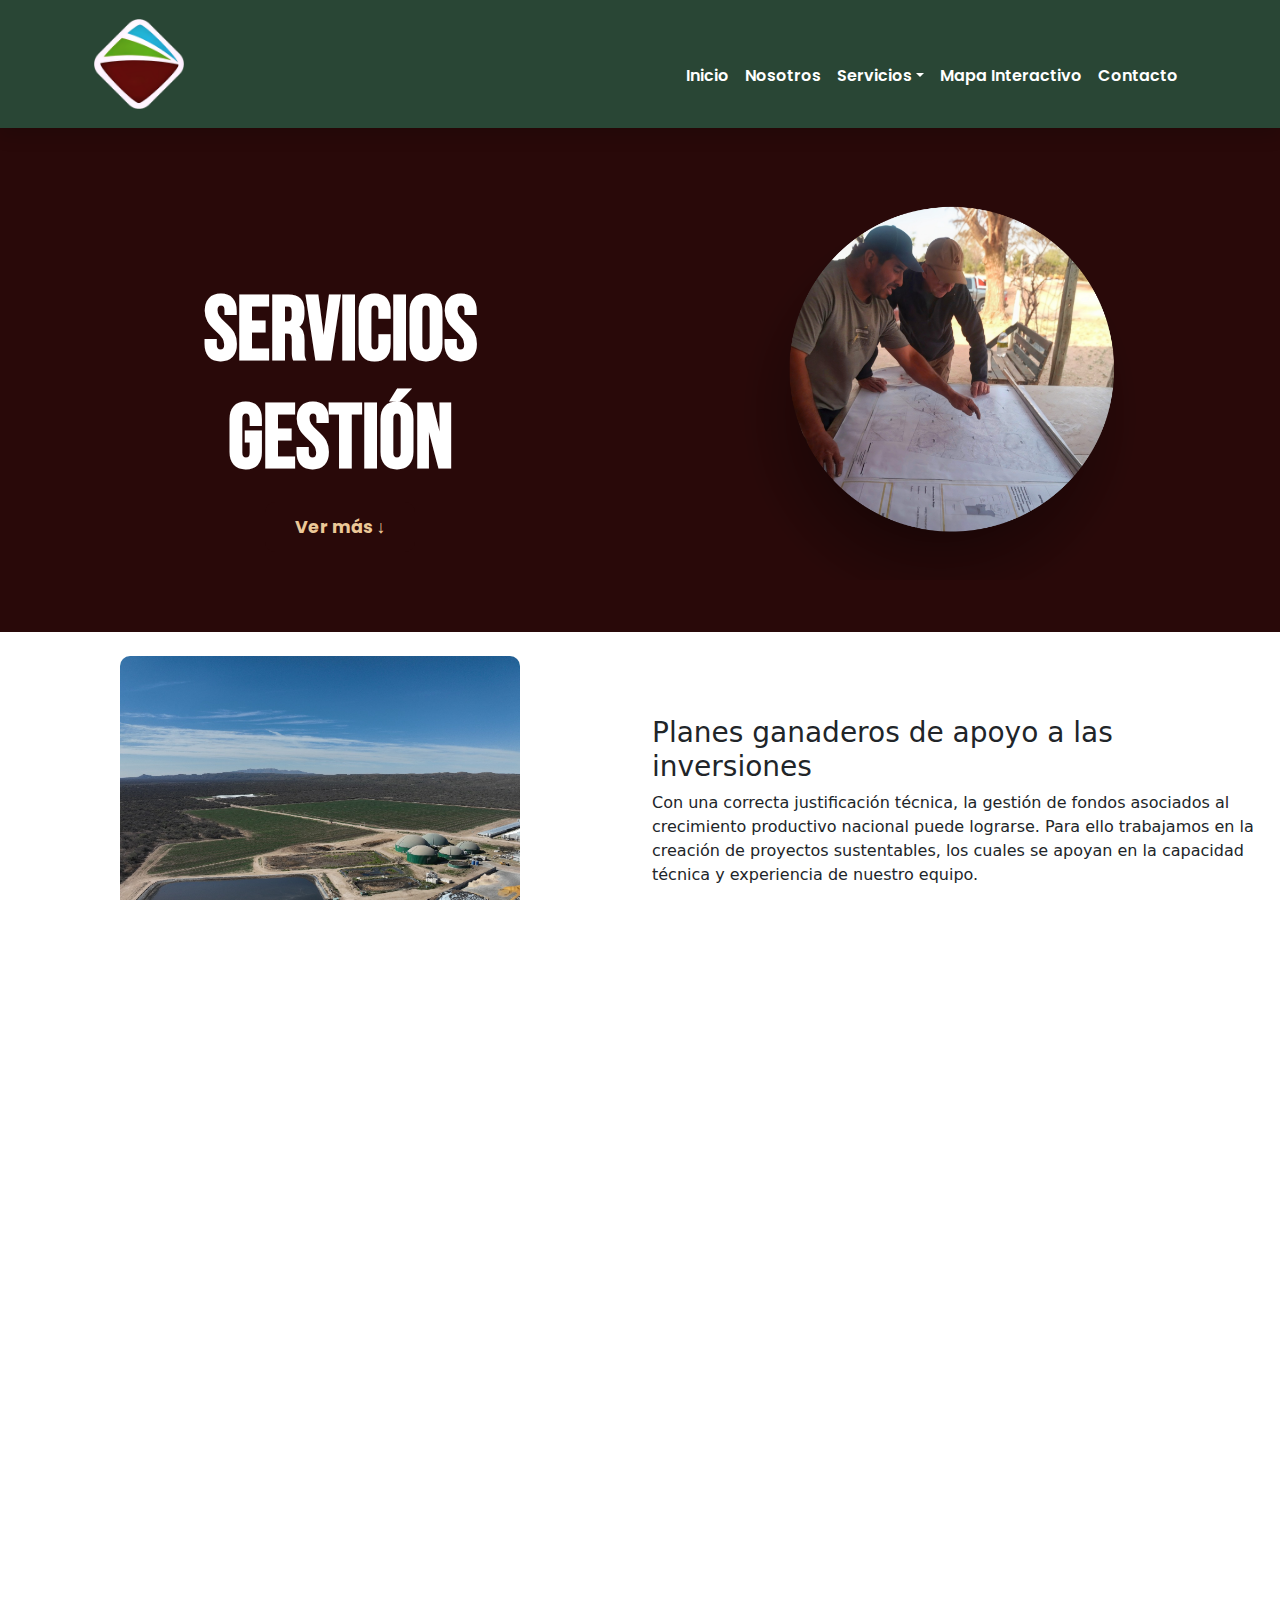
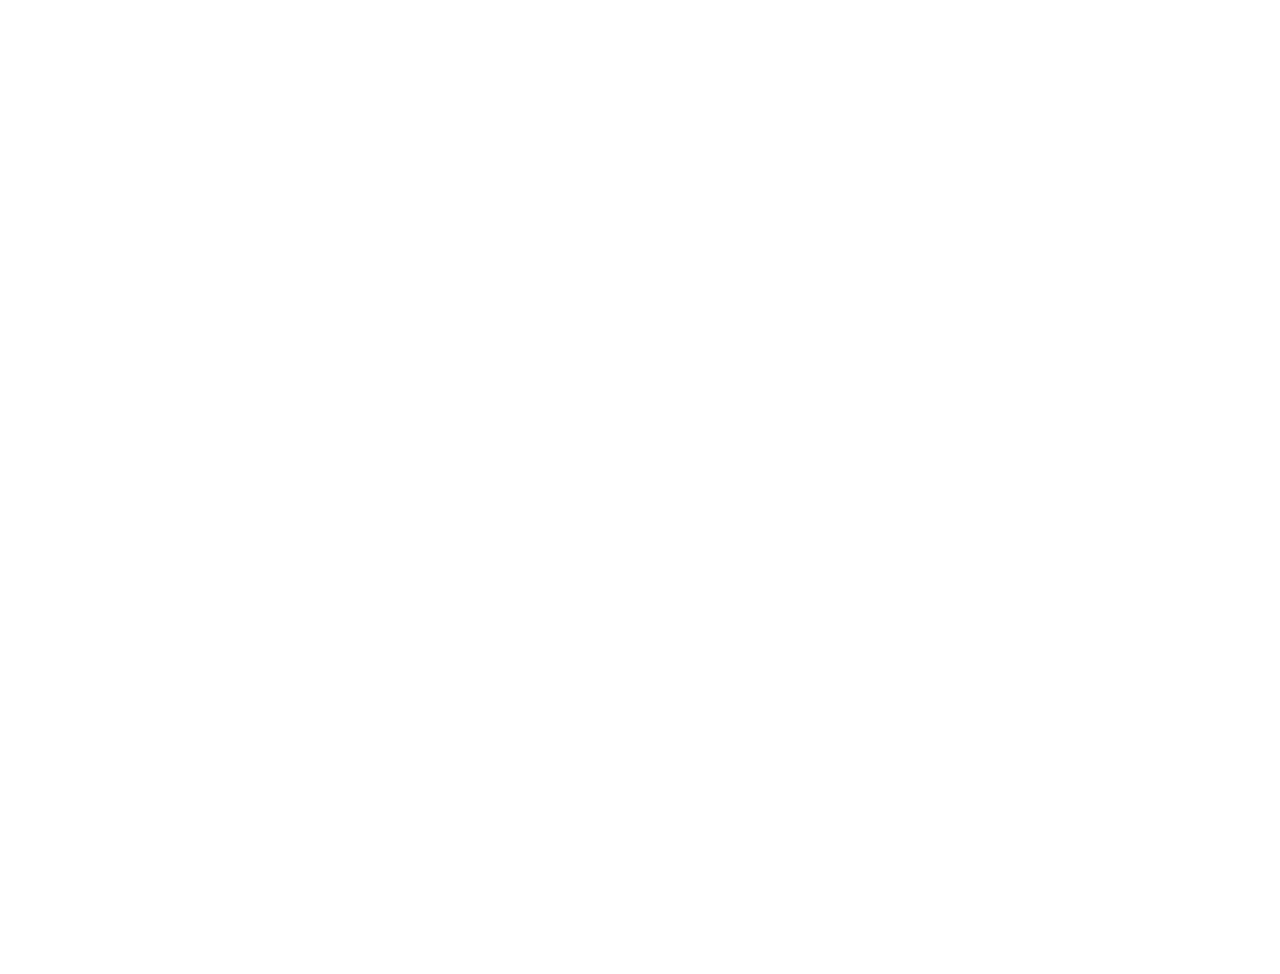
<file: gestion.html>
<!DOCTYPE html>
<html lang="en">
<head>
    <meta charset="UTF-8">
    <meta name="viewport" content="width=device-width, initial-scale=1.0">
    <title>Consultoría Agronómica - Bosque Nativo</title>
    <link rel="icon" href="/images/logo1.png">
    <link rel="stylesheet" href="services.css">
    <link href="https://cdnjs.cloudflare.com/ajax/libs/font-awesome/5.15.4/css/all.min.css" rel="stylesheet"/>
    <link rel="stylesheet" href="https://cdnjs.cloudflare.com/ajax/libs/font-awesome/6.5.1/css/all.min.css">
    <link href="https://cdn.lineicons.com/4.0/lineicons.css" rel="stylesheet" />
    <link href="https://cdn.jsdelivr.net/npm/bootstrap@5.3.3/dist/css/bootstrap.min.css" rel="stylesheet" integrity="sha384-QWTKZyjpPEjISv5WaRU9OFeRpok6YctnYmDr5pNlyT2bRjXh0JMhjY6hW+ALEwIH" crossorigin="anonymous">
    <link href="https://unpkg.com/aos@2.3.1/dist/aos.css" rel="stylesheet">
    <!-- CSS de Swiper -->
    <link rel="stylesheet" href="https://cdn.jsdelivr.net/npm/swiper/swiper-bundle.min.css">
    <!-- JS de Swiper -->
    <script src="https://cdn.jsdelivr.net/npm/swiper/swiper-bundle.min.js"></script>
    
    <style type="text/css" media="all">
      

/* Banner */
.banner-greendrone {
    background-color: #290909;
    padding: 50px 20px;
}

.text-container h1 {
    font-family: 'Bebas Neue', sans-serif;
    font-weight: bold;
    color: #ffffff;
    font-size: 90px;
    line-height: 1.2;
}


/* Botón con animación */
.hover-outline-btn {
    position: relative;
    padding: 12px 30px;
    border: none;
    outline: none;
    background: #290909;
    color: #ebc898 !important;
    font-family: 'Poppins', sans-serif;
    font-weight: bold;
    font-size: 1.1rem;
    cursor: pointer;
    transition: color 0.4s ease;
    overflow: hidden;
    border-radius: 10px;
}

.hover-outline-btn span {
    position: absolute;
    background: #f48d8d; /* Contorno animado */
    transition: 0.6s ease;
}
/* Bordes animados */
.image-wrapper .border {
position: absolute;
background: #5f1a1a; /* azul oscuro */
transition: transform 0.4s ease;
z-index: 1;
}
.more-info-btn {
position: absolute;
bottom: 15px;
left: 50%;
transform: translateX(-50%) translateY(20px);
opacity: 0;
background-color: #491111; /* azul claro oscuro */
color: white;
padding: 8px 20px;
border-radius: 5px;
text-decoration: none;
font-weight: 600;
transition: opacity 0.5s ease, transform 0.5s ease;
z-index: 2;
}

 .dropdown-btn{
    background-color: #290909;
 }
    
 .dropdown-btn:hover{
   background-color: #5f1818;
}
.dropdown-content{
    background-color: #f38d8d;
}

    </style>
    
</head>
<body>
    <nav class="navbar navbar-expand-lg py-4 py-lg-0 shadow" id="navbar"> 
        <div class="container px-4"> 
            <!-- Contenedor de logos -->
            <div class="logo-container">
                <img src="images/logo1.png" class="logo logo-primary" alt="Logo principal">
                <img src="images/logo2.png" class="logo logo-secondary" alt="Logo alternativo">
            </div>
    
            <button class="navbar-toggler border-0" type="button" data-bs-toggle="offcanvas" data-bs-target="#top-navbar" aria-controls="top-navbar"> 
                <i class="lni lni-grid-alt"></i> 
            </button> 
    
            <div class="offcanvas offcanvas-top h-100" tabindex="-1" id="top-navbar" aria-labelledby="top-navbarLabel" style="background-color: #d5faff;">
                <div class="d-flex justify-content-between p-3">
                    <button class="navbar-toggler border-0" type="button" data-bs-dismiss="offcanvas" aria-label="Close">
                        <i class="lni lni-cross-circle"></i>
                    </button>
                </div>
                <ul class="navbar-nav mb-2 ms-lg-auto p-4 p-lg-0">
                    <li class="nav-item px-3 px-lg-0 py-1 py-lg-4"><a class="nav-link" href="index.html#navbar">Inicio</a></li>
                    <li class="nav-item px-3 px-lg-0 py-1 py-lg-4"><a class="nav-link" href="index.html#about-us">Nosotros</a></li>
                    <li class="nav-item px-3 px-lg-0 py-1 py-lg-4 dropdown">
                        <a class="nav-link dropdown-toggle" href="#services" role="button" data-bs-toggle="dropdown" aria-expanded="false">Servicios</a>
                        <ul class="dropdown-menu">
                            <li><a class="dropdown-item" href="ganaderia.html">Ganadería</a></li>
                            <li><a class="dropdown-item" href="agricultura.html">Agricultura</a></li>
                            <li><a class="dropdown-item" href="greendrone.html">Green Drone</a></li>
                            <li><a class="dropdown-item" href="gestion.html">Gestión</a></li>
                            <li><a class="dropdown-item" href="bosquenat.html">Bosque Nativo</a></li>
                            <li><a class="dropdown-item" href="gestionambiental.html">Gestión ambiental</a></li>
                        </ul>
                    </li>
                    <li class="nav-item px-3 px-lg-0 py-1 py-lg-4"><a class="nav-link" href="index.html#map-interactive">Mapa Interactivo</a></li>
                    <li class="nav-item px-3 px-lg-0 py-1 py-lg-4"><a class="nav-link" href="index.html#contacto">Contacto</a></li>
                </ul>
            </div>
        </div> 
    </nav>


    <main>
        <section class="banner-greendrone mb-4">
            <div class="content-container">
                <!-- Contenedor de texto -->
                <div class="text-container">
                    <h1>SERVICIOS <br> GESTIÓN</h1>
                    <button class="hover-outline-btn" onclick="location.href='#servicio-1'">
                        <span id="barra"></span>
                        <span id="barra"></span>
                        <span id="barra"></span>
                        <span id="barra"></span>
                        Ver más ↓
                    </button>
                </div>

                <!-- Contenedor de imagen -->
                <div class="image-container">
                    <img src="/images/4.png" alt="Bosque">
                </div>
              
            </div>
        </section>

        <section class="servicios">
            <div class="container-fluid">
        
                <!-- Servicio 1 -->
                <div class="row align-items-center servicio-1" id="servicio-1">
                    <div class="col-md-6 text-center d-none d-md-block">
                        <div class="image-wrapper">
                            <span class="border top"></span>
                            <span class="border right"></span>
                            <span class="border bottom"></span>
                            <span class="border left"></span>
                            <img src="/images/PLANES-Ganaderos-apoyo-inversiones.jpg" alt="Imagen descriptiva" class="img-fluid">
                            <a href="index.html#contacto" class="more-info-btn">Más info</a>
                        </div>
                    </div>
                    <div class="col-md-6 d-none d-md-block">
                        <h3>Planes ganaderos de apoyo a las inversiones</h3>
                        <p>Con una correcta justificación técnica, la gestión de fondos asociados al crecimiento productivo nacional puede lograrse. Para ello trabajamos en la creación de proyectos sustentables, los cuales se apoyan en la capacidad técnica y experiencia de nuestro equipo.</p>
                    </div>
                </div>
                
                <hr class="divider d-none d-md-block">
                
                <!-- Servicio 2 -->
                <div class="row align-items-center servicio-2">
                    <div class="col-md-6 d-none d-md-block">
                        <h3>Autorización de explotación de agua subterránea y superficial</h3>
                        <p>Para la utilización del recurso hídrico en la provincia de San Luis, es necesario realizar los pedidos correspondientes a través de S.L.A.S.E.  el organismo encargado de la gestión y administración del agua en la provincia. Nuestro equipo se encarga de la gestión integral de autorizaciones de este tipo, trabajando en el seguimiento del trámite hasta obtener la correspondiente resolución.</p>
                    </div>
                    <div class="col-md-6 text-center d-none d-md-block">
                        <div class="image-wrapper">
                            <span class="border top"></span>
                            <span class="border right"></span>
                            <span class="border bottom"></span>
                            <span class="border left"></span>
                            <img src="/images/autorizacion-explotacion-agua-subterranea.jpg" alt="Imagen descriptiva" class="img-fluid">
                            <a href="index.html#contacto" class="more-info-btn">Más info</a>
                        </div>
                    </div>
                </div>
                
                <hr class="divider d-none d-md-block">
                
                <!-- Servicio 3 -->
                <div class="row align-items-center servicio-1">
                    <div class="col-md-6 text-center d-none d-md-block">
                        <div class="image-wrapper">
                            <span class="border top"></span>
                            <span class="border right"></span>
                            <span class="border bottom"></span>
                            <span class="border left"></span>
                            <img src="/images/planes-manejo-cambio-suelo.jpg" alt="Imagen descriptiva" class="img-fluid">
                            <a href="index.html#contacto" class="more-info-btn">Más info</a>
                        </div>
                    </div>
                    <div class="col-md-6 d-none d-md-block">
                        <h3>Planes de manejo y/o cambio de uso de suelo en bosque nativo</h3>
                        <p>El uso sustentable o la transformación de bosques nativos requiere autorización de las áreas de ambiente provinciales, siendo una repartición en la cual estamos registrados como técnicos asesores desde el año 2011. Contamos con más de 80 proyectos autorizados, incluyendo autorizaciones de rolados, desmontes y subsidios para Manejos Sustentables de Bosque Nativo.</p>
                    </div>
                </div>

                <hr class="divider d-none d-md-block">
                
                <!-- Servicio 4 -->
                <div class="row align-items-center servicio-2">
                    <div class="col-md-6 d-none d-md-block">
                        <h3>Asesoraniento para la habilitación de depósitos de productos fitosanitarios según la ley provincial N° IX-0320-2004 (5559)</h3>
                        <p>Según la normativa referente al uso y manejo de agroquímicos de la provincia de San Luis, los depósitos que almacenen cualquier tipo de fitosanitario deben cumplir ciertas normas y deben estar registrados. Para cumplir con esta premisa, nuestro equipo ofrece la dirección técnica acorde a las necesidades de cada caso en particular. </p>
                    </div>
                    <div class="col-md-6 text-center d-none d-md-block">
                        <div class="image-wrapper">
                            <span class="border top"></span>
                            <span class="border right"></span>
                            <span class="border bottom"></span>
                            <span class="border left"></span>
                            <img src="/images/habilitación-depósitos-fitosanitarios.jpg" alt="Imagen descriptiva" class="img-fluid">
                            <a href="index.html#contacto" class="more-info-btn">Más info</a>
                        </div>
                    </div>
                </div>

                <hr class="divider d-none d-md-block">
                
                <!-- Servicio 5 -->
                <div class="row align-items-center servicio-1">
                    <div class="col-md-6 text-center d-none d-md-block">
                        <div class="image-wrapper">
                            <span class="border top"></span>
                            <span class="border right"></span>
                            <span class="border bottom"></span>
                            <span class="border left"></span>
                            <img src="/images/Verificación-técnica-equipos-pulvrizadores.jpg" alt="Imagen descriptiva" class="img-fluid">
                            <a href="index.html#contacto" class="more-info-btn">Más info</a>
                        </div>
                    </div>
                    <div class="col-md-6 d-none d-md-block">
                        <h3>Verificación técnica, inspección y habilitación de equipos pulverizadores</h3>
                        <p>Nuestro equipo cuenta con especialistas en realizar una inspección exhaustiva del equipo pulverizador a fin de garantizar su correcto funcionamiento. Esta verificación se lleva a cabo según la normativa provincial accediendo a la certificación correspondiente para trabajar en el ámbito de la provincia de San Luis. </p>
                    </div>
                </div>
          </div>
       </section>

       <section id="services">
        <div class="container d-block d-md-none">
            <div class="row justify-content-center mt-5">
                <div class="col-md-6 col-lg-6 mb-4 dropdown-container">      
                    <button class="dropdown-btn w-100" onclick="toggleDropdown(this)"> <b>Planes ganaderos de apoyo a las inversiones</b><i class="fas fa-chevron-down icon"></i></button>
                    <div class="dropdown-content">
                        <p>Con una correcta justificación técnica, la gestión de fondos asociados al crecimiento productivo nacional puede lograrse. Para ello trabajamos en la creación de proyectos sustentables, los cuales se apoyan en la capacidad técnica y experiencia de nuestro equipo.</p>
                    </div>
                </div>
                <div class="col-md-6 col-lg-6 mb-4 dropdown-container">
                    <button class="dropdown-btn w-100" onclick="toggleDropdown(this)"> <b>Autorización de explotación de agua subterránea y superficial</b><i class="fas fa-chevron-down icon"></i></button>
                    <div class="dropdown-content">
                        <p>Para la utilización del recurso hídrico en la provincia de San Luis, es necesario realizar los pedidos correspondientes a través de S.L.A.S.E.  el organismo encargado de la gestión y administración del agua en la provincia. Nuestro equipo se encarga de la gestión integral de autorizaciones de este tipo, trabajando en el seguimiento del trámite hasta obtener la correspondiente resolución.</p>              
                    </div>
                </div>
                <div class="col-md-6 col-lg-6 mb-4 dropdown-container">
                    <button class="dropdown-btn w-100" onclick="toggleDropdown(this)"><b>Planes de manejo y/o cambio de uso de suelo en bosque nativo</b><i class="fas fa-chevron-down icon"></i></button>
                    <div class="dropdown-content">
                      <p>El uso sustentable o la transformación de bosques nativos requiere autorización de las áreas de ambiente provinciales, siendo una repartición en la cual estamos registrados como técnicos asesores desde el año 2011. Contamos con más de 80 proyectos autorizados, incluyendo autorizaciones de rolados, desmontes y subsidios para Manejos Sustentables de Bosque Nativo.</p>             
                    </div>
                </div>

                <div class="col-md-6 col-lg-6 mb-4 dropdown-container">
                    <button class="dropdown-btn w-100" onclick="toggleDropdown(this)"><b>Asesoraniento para la habilitación de depósitos de productos fitosanitarios según la ley provincial N° IX-0320-2004 (5559)</b><i class="fas fa-chevron-down icon"></i></button>
                    <div class="dropdown-content">
                        <p>Según la normativa referente al uso y manejo de agroquímicos de la provincia de San Luis, los depósitos que almacenen cualquier tipo de fitosanitario deben cumplir ciertas normas y deben estar registrados. Para cumplir con esta premisa, nuestro equipo ofrece la dirección técnica acorde a las necesidades de cada caso en particular. </p>
                    </div>
                </div>

                <div class="col-md-6 col-lg-6 mb-4 dropdown-container">
                    <button class="dropdown-btn w-100" onclick="toggleDropdown(this)"><b>Verificación técnica, inspección y habilitación de equipos pulverizadores</b><i class="fas fa-chevron-down icon"></i></button>
                    <div class="dropdown-content">
                       <p>Nuestro equipo cuenta con especialistas en realizar una inspección exhaustiva del equipo pulverizador a fin de garantizar su correcto funcionamiento. Esta verificación se lleva a cabo según la normativa provincial accediendo a la certificación correspondiente para trabajar en el ámbito de la provincia de San Luis. </p> 
                   </div>
                </div>
            </div>
    
        </div>
       </section>
    </main>

<!--footer-->
<section class="tank-footer-29-main mt-3" id="footer">
    <div class="footer-29 text-center">
        <div class="container">
            <div class="main-social-footer-35">
                <a href="https://wa.me/+5492657719499" class="whatsapp" title="Contact us on WhatsApp"><i class='fab fa-whatsapp'></i></a>
                <a href="mailto:consultoriaagronomicavm@gmail.com" title="Email us at consultoriaagronomicavm@gmail.com"><i class='fab fa-google'></i></a>
                <a href="https://www.facebook.com/rodrigo.becerra.921/" title="Visit our Facebook page"><i class='fab fa-facebook'></i></a>
                <a href="https://www.instagram.com/consultoriaagronomica_?igsh=ZjlpcWxvajM3Mmhw" class="instagram" title="Visit our Instagram page"><i class='fab fa-instagram'></i></a>
            </div>
        </div>
    </div>
    <div class="bottom-copies text-center">
        <p class="copy-footer-29">&copy; 2025 <a href="#navbar"> Consultoría Agronómica</a></p>
    </div>
</section>

<script src="https://cdn.jsdelivr.net/npm/bootstrap@5.3.3/dist/js/bootstrap.bundle.min.js"
integrity="sha384-YvpcrYf0tY3lHB60NNkmXc5s9fDVZLESaAA55NDzOxhy9GkcIdslK1eN7N6jIeHz"
crossorigin="anonymous"></script>
<script src="https://unpkg.com/aos@2.3.1/dist/aos.js"></script>
<script>
    AOS.init();
    function toggleDropdown(button) {
        var content = button.nextElementSibling; // Obtiene el div de contenido después del botón
        content.classList.toggle("show");
        button.classList.toggle("active"); // Añade o quita la clase active al botón
    }
</script>
</body>
</html>
</file>
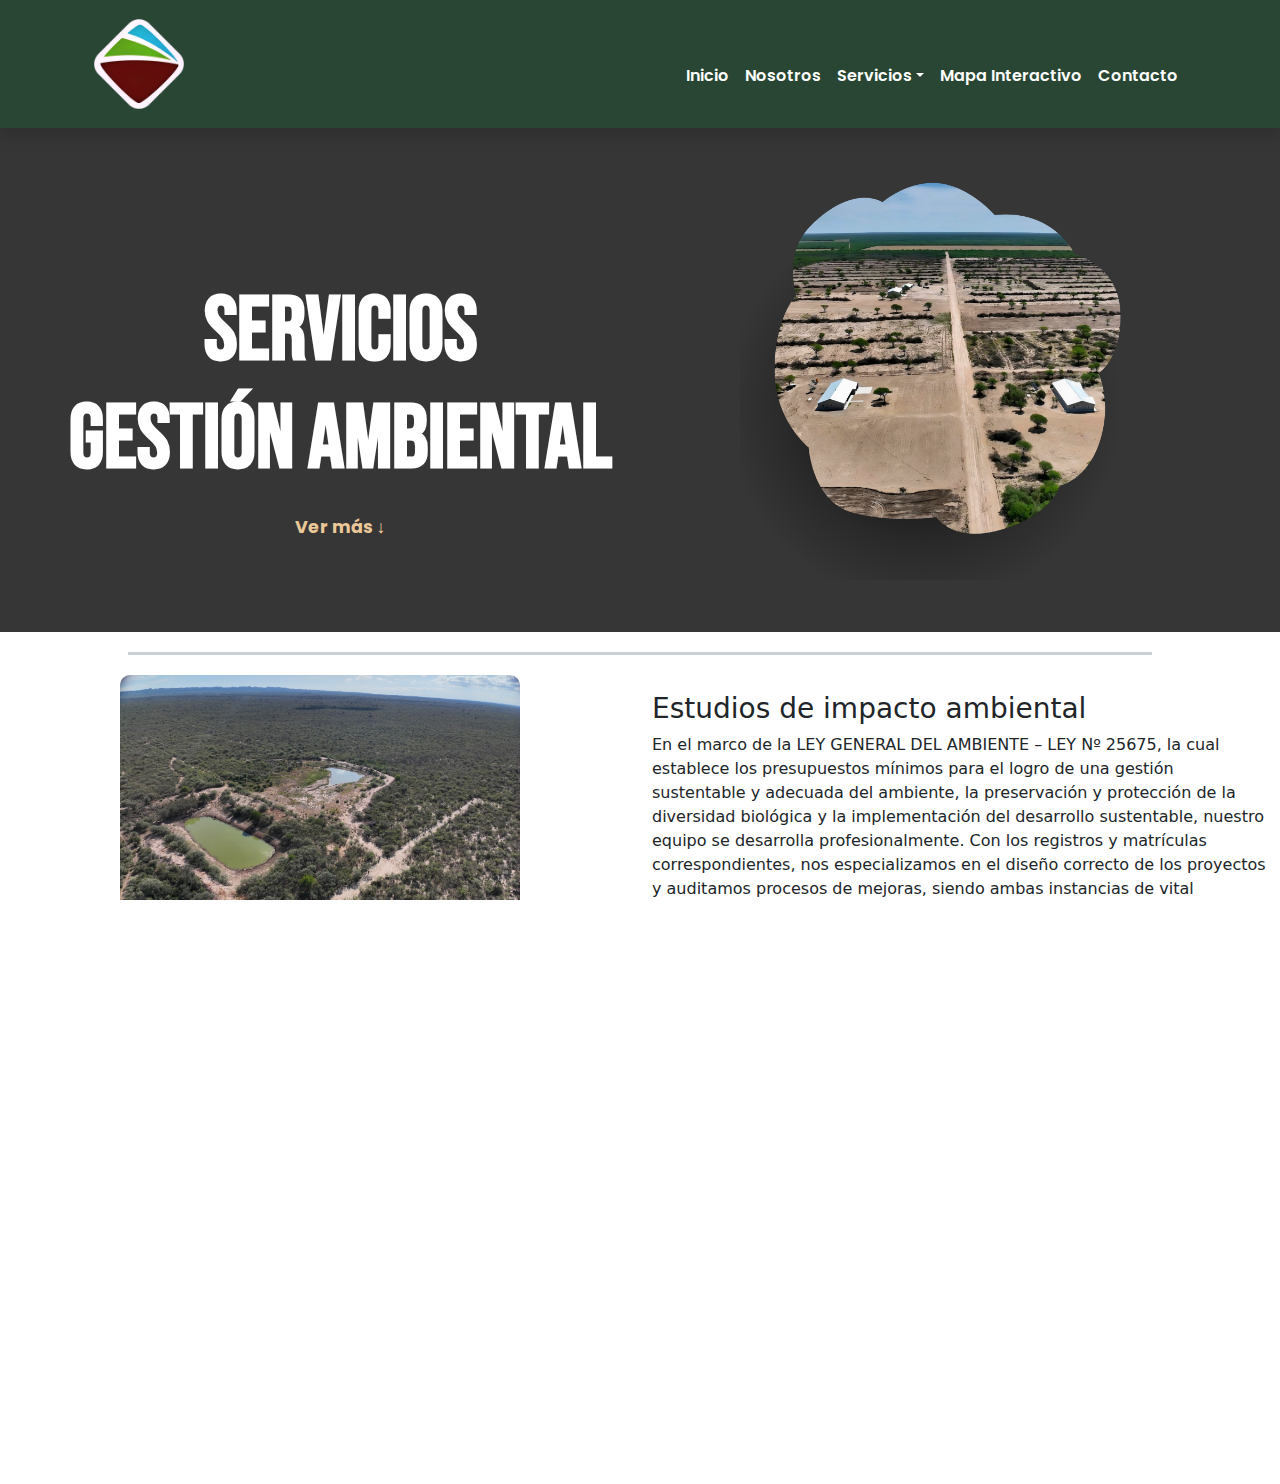
<file: gestionambiental.html>
<!DOCTYPE html>
<html lang="en">
<head>
    <meta charset="UTF-8">
    <meta name="viewport" content="width=device-width, initial-scale=1.0">
    <title>Consultoría Agronómica - Agricultura</title>
    <link rel="icon" href="/images/logo1.png">
    <link rel="stylesheet" href="services.css">
    <link href="https://cdnjs.cloudflare.com/ajax/libs/font-awesome/5.15.4/css/all.min.css" rel="stylesheet"/>
    <link rel="stylesheet" href="https://cdnjs.cloudflare.com/ajax/libs/font-awesome/6.5.1/css/all.min.css">
    <link href="https://cdn.lineicons.com/4.0/lineicons.css" rel="stylesheet" />
    <link href="https://cdn.jsdelivr.net/npm/bootstrap@5.3.3/dist/css/bootstrap.min.css" rel="stylesheet" integrity="sha384-QWTKZyjpPEjISv5WaRU9OFeRpok6YctnYmDr5pNlyT2bRjXh0JMhjY6hW+ALEwIH" crossorigin="anonymous">
    <link href="https://unpkg.com/aos@2.3.1/dist/aos.css" rel="stylesheet">
    <!-- CSS de Swiper -->
    <link rel="stylesheet" href="https://cdn.jsdelivr.net/npm/swiper/swiper-bundle.min.css">
    <!-- JS de Swiper -->
    <script src="https://cdn.jsdelivr.net/npm/swiper/swiper-bundle.min.js"></script>
    
    <style type="text/css" media="all">
      

/* Banner */
.banner-greendrone {
    background-color: #363636;
    padding: 50px 20px;
}

.text-container h1 {
    font-family: 'Bebas Neue', sans-serif;
    font-weight: bold;
    color: #ffffff;
    font-size: 90px;
    line-height: 1.2;
}

/* Botón con animación */
.hover-outline-btn {
    position: relative;
    padding: 12px 30px;
    border: none;
    outline: none;
    background: #363636;
    color: #ebc898;
    font-family: 'Poppins', sans-serif;
    font-weight: bold;
    font-size: 1.1rem;
    cursor: pointer;
    transition: color 0.4s ease;
    overflow: hidden;
    border-radius: 10px;
}
.hover-outline-btn:hover {
    color: #ffe5c0 !important;
}

.hover-outline-btn span {
    position: absolute;
    background: #d1cece!important; /* Contorno animado */
    transition: 0.6s ease;
}
/* Bordes animados */
.image-wrapper .border {
position: absolute;
background: #4e4025; /* azul oscuro */
transition: transform 0.4s ease;
z-index: 1;
}
.more-info-btn {
position: absolute;
bottom: 15px;
left: 50%;
transform: translateX(-50%) translateY(20px);
opacity: 0;
background-color: #363636; /* azul claro oscuro */
color: white;
padding: 8px 20px;
border-radius: 5px;
text-decoration: none;
font-weight: 600;
transition: opacity 0.5s ease, transform 0.5s ease;
z-index: 2;
}

 .dropdown-btn{
    background-color: #292929;
 }
    
 .dropdown-btn:hover{
   background-color: #444444;
}
.dropdown-content{
    background-color: #e0dada;
}

    </style>
    
</head>
<body>
    <nav class="navbar navbar-expand-lg py-4 py-lg-0 shadow" id="navbar"> 
        <div class="container px-4"> 
            <!-- Contenedor de logos -->
            <div class="logo-container">
                <img src="images/logo1.png" class="logo logo-primary" alt="Logo principal">
                <img src="images/logo2.png" class="logo logo-secondary" alt="Logo alternativo">
            </div>
    
            <button class="navbar-toggler border-0" type="button" data-bs-toggle="offcanvas" data-bs-target="#top-navbar" aria-controls="top-navbar"> 
                <i class="lni lni-grid-alt"></i> 
            </button> 
    
            <div class="offcanvas offcanvas-top h-100" tabindex="-1" id="top-navbar" aria-labelledby="top-navbarLabel" style="background-color: #d5faff;">
                <div class="d-flex justify-content-between p-3">
                    <button class="navbar-toggler border-0" type="button" data-bs-dismiss="offcanvas" aria-label="Close">
                        <i class="lni lni-cross-circle"></i>
                    </button>
                </div>
                <ul class="navbar-nav mb-2 ms-lg-auto p-4 p-lg-0">
                    <li class="nav-item px-3 px-lg-0 py-1 py-lg-4"><a class="nav-link" href="index.html#navbar">Inicio</a></li>
                    <li class="nav-item px-3 px-lg-0 py-1 py-lg-4"><a class="nav-link" href="index.html#about-us">Nosotros</a></li>
                    <li class="nav-item px-3 px-lg-0 py-1 py-lg-4 dropdown">
                        <a class="nav-link dropdown-toggle" href="#services" role="button" data-bs-toggle="dropdown" aria-expanded="false">Servicios</a>
                        <ul class="dropdown-menu">
                            <li><a class="dropdown-item" href="ganaderia.html">Ganadería</a></li>
                            <li><a class="dropdown-item" href="agricultura.html">Agricultura</a></li>
                            <li><a class="dropdown-item" href="greendrone.html">Green Drone</a></li>
                            <li><a class="dropdown-item" href="gestion.html">Gestión</a></li>
                            <li><a class="dropdown-item" href="bosquenat.html">Bosque Nativo</a></li>
                            <li><a class="dropdown-item" href="gestionambiental.html">Gestión ambiental</a></li>
                        </ul>
                    </li>
                    <li class="nav-item px-3 px-lg-0 py-1 py-lg-4"><a class="nav-link" href="index.html#map-interactive">Mapa Interactivo</a></li>
                    <li class="nav-item px-3 px-lg-0 py-1 py-lg-4"><a class="nav-link" href="index.html#contacto">Contacto</a></li>
                </ul>
            </div>
        </div> 
    </nav>


    <main>
        <section class="banner-greendrone lg-mb-4">
            <div class="content-container">
                <!-- Contenedor de texto -->
                <div class="text-container sm-mt-0">
                    <h1>SERVICIOS <br> GESTIÓN AMBIENTAL</h1>
                    <button class="hover-outline-btn" onclick="location.href='#servicio-1'">
                        <span></span>
                        <span></span>
                        <span></span>
                        <span></span>
                        Ver más ↓
                    </button>
                </div>

                <!-- Contenedor de imagen -->
                <div class="image-container sm-mb-0">
                    <img src="/images/6.png" alt="Drone sobre campo">
                </div>
              
            </div>
        </section>

        <hr class="divider">

        <section class="servicios">
            <div class="container-fluid">
        
                <!-- Servicio 1 -->
                <div class="row align-items-center servicio-1" id="servicio-1">
                    <div class="col-md-6 text-center d-none d-md-block">
                        <div class="image-wrapper">
                            <span class="border top"></span>
                            <span class="border right"></span>
                            <span class="border bottom"></span>
                            <span class="border left"></span>
                            <img src="/images/ESTUDIO-IMPACTO-AMBIENYAL.jpg" alt="Imagen descriptiva" class="img-fluid">
                            <a href="index.html#contacto" class="more-info-btn">Más info</a>
                        </div>
                    </div>
                    <div class="col-md-6 d-none d-md-block">
                        <h3>Estudios de impacto ambiental</h3>
                       <p>En el marco de la LEY GENERAL DEL AMBIENTE – LEY Nº 25675, la cual establece los presupuestos mínimos para el logro de una gestión sustentable y adecuada del ambiente, la preservación y protección de la diversidad biológica y la implementación del desarrollo sustentable, nuestro equipo se desarrolla profesionalmente. Con los registros y matrículas correspondientes, nos especializamos en el diseño correcto de los proyectos y auditamos procesos de mejoras, siendo ambas instancias de vital importancia para el Desarrollo Sustentable y Sostenible de cada Proyecto de Desarrollo.
                      </p>
                    </div>
                </div>
                
                <hr class="divider d-none d-md-block">
                
                <!-- Servicio 2 -->
                <div class="row align-items-center servicio-2">
                    <div class="col-md-6 d-none d-md-block">
                        <h3>Gestión de certificación ambiental para proyectos de desarrollo urbanístico</h3>
                        <p>
                            La certificación ambiental para proyectos de desarrollo urbanístico es un proceso integral que abarca la planificación, ejecución y supervisión de las obras con el objetivo de minimizar su impacto ambiental y garantizar su sostenibilidad. Nuestro equipo de profesionales trabaja en la gestión del Certificado de Aptitud Ambiental (CAA) de cada proyecto, siendo el estudio del caso en particular intervenido por un cuerpo multidisciplinario de técnicos especializados en la materia.</p>
                        </p>
                    </div>
                    <div class="col-md-6 text-center d-none d-md-block">
                        <div class="image-wrapper">
                            <span class="border top"></span>
                            <span class="border right"></span>
                            <span class="border bottom"></span>
                            <span class="border left"></span>
                            <img src="/images/gestión-certificación-ambiental-proyectos-urbanisticos.jpg" alt="Imagen descriptiva" class="img-fluid">
                            <a href="index.html#contacto" class="more-info-btn">Más info</a>
                        </div>
                    </div>
                </div>
                                
          </div>
       </section>

       <section id="services">
        <div class="container d-block d-md-none">
            <div class="row justify-content-center mt-5">
                <div class="col-md-6 col-lg-6 mb-4 dropdown-container">      
                    <button class="dropdown-btn w-100" onclick="toggleDropdown(this)"> <b>Estudios de impacto ambiental</b><i class="fas fa-chevron-down icon"></i></button>
                    <div class="dropdown-content">
                        <p>En el marco de la LEY GENERAL DEL AMBIENTE – LEY Nº 25675, la cual establece los presupuestos mínimos para el logro de una gestión sustentable y adecuada del ambiente, la preservación y protección de la diversidad biológica y la implementación del desarrollo sustentable, nuestro equipo se desarrolla profesionalmente. Con los registros y matrículas correspondientes, nos especializamos en el diseño correcto de los proyectos y auditamos procesos de mejoras, siendo ambas instancias de vital importancia para el Desarrollo Sustentable y Sostenible de cada Proyecto de Desarrollo.</p>
                    </div>
                </div>
                <div class="col-md-6 col-lg-6 mb-4 dropdown-container">
                    <button class="dropdown-btn w-100" onclick="toggleDropdown(this)"> <b>Gestión de certificación ambiental para proyectos de desarrollo urbanístico</b><i class="fas fa-chevron-down icon"></i></button>
                    <div class="dropdown-content">
                        <p> La certificación ambiental para proyectos de desarrollo urbanístico es un proceso integral que abarca la planificación, ejecución y supervisión de las obras con el objetivo de minimizar su impacto ambiental y garantizar su sostenibilidad. Nuestro equipo de profesionales trabaja en la gestión del Certificado de Aptitud Ambiental (CAA) de cada proyecto, siendo el estudio del caso en particular intervenido por un cuerpo multidisciplinario de técnicos especializados en la materia.</p>
                    </div>
                </div>
            </div>
    
        </div>
       </section>
    </main>

<!--footer-->
<section class="tank-footer-29-main mt-3" id="footer">
    <div class="footer-29 text-center">
        <div class="container">
            <div class="main-social-footer-35">
                <a href="https://wa.me/+5492657719499" class="whatsapp" title="Contact us on WhatsApp"><i class='fab fa-whatsapp'></i></a>
                <a href="mailto:consultoriaagronomicavm@gmail.com" title="Email us at consultoriaagronomicavm@gmail.com"><i class='fab fa-google'></i></a>
                <a href="https://www.facebook.com/rodrigo.becerra.921/" title="Visit our Facebook page"><i class='fab fa-facebook'></i></a>
                <a href="https://www.instagram.com/consultoriaagronomica_?igsh=ZjlpcWxvajM3Mmhw" class="instagram" title="Visit our Instagram page"><i class='fab fa-instagram'></i></a>
            </div>
        </div>
    </div>
    <div class="bottom-copies text-center">
        <p class="copy-footer-29">&copy; 2025 <a href="#navbar"> Consultoría Agronómica</a></p>
    </div>
</section>

<script src="https://cdn.jsdelivr.net/npm/bootstrap@5.3.3/dist/js/bootstrap.bundle.min.js"
integrity="sha384-YvpcrYf0tY3lHB60NNkmXc5s9fDVZLESaAA55NDzOxhy9GkcIdslK1eN7N6jIeHz"
crossorigin="anonymous"></script>
<script src="https://unpkg.com/aos@2.3.1/dist/aos.js"></script>
<script>
    AOS.init();
    function toggleDropdown(button) {
        var content = button.nextElementSibling; // Obtiene el div de contenido después del botón
        content.classList.toggle("show");
        button.classList.toggle("active"); // Añade o quita la clase active al botón
    }
</script>
</body>
</html>
</file>
<file: services.css>
@import url('https://fonts.googleapis.com/css2?family=Bebas+Neue&family=Poppins:wght@400;600&display=swap');
@import url('https://fonts.googleapis.com/css2?family=Poppins:wght@100;200;300;400;500;600;700;800;900&display=swap');
@import url('https://fonts.googleapis.com/css2?family=Lato:ital,wght@0,100;0,300;0,400;0,700;0,900;1,100;1,300;1,400;1,700;1,900&family=Lora:ital,wght@0,400..700;1,400..700&family=Montserrat:ital,wght@0,100..900;1,100..900&family=Poppins:ital,wght@0,100;0,200;0,300;0,400;0,500;0,600;0,700;0,800;0,900;1,100;1,200;1,300;1,400;1,500;1,600;1,700;1,800;1,900&family=Raleway:ital,wght@0,100..900;1,100..900&display=swap');
@import url('https://fonts.googleapis.com/css2?family=Bebas+Neue&display=swap');
@import url('https://fonts.googleapis.com/css2?family=Basic&display=swap');
@import url('https://fonts.googleapis.com/css2?family=Alata&display=swap');
@import url('https://fonts.googleapis.com/css2?family=Chelsea+Market&display=swap');
@import url('https://fonts.googleapis.com/css2?family=League+Spartan:wght@100..900&display=swap');
@import url('https://fonts.googleapis.com/css2?family=Alata&display=swap');
body, html {
font-family: 'Poppins', sans-serif;
margin: 0;
padding: 0;
width: 100%;
height: 100%;
overflow-x: hidden;
scroll-behavior: smooth;
}

.logo-container {
position: relative;
width: 90px; /* Ajusta el tamaño */
height: auto;
display: flex;
align-items: center;
justify-content: flex-start;
overflow: visible;
}

.logo {
width: 100%;
transition: transform 1s ease-in-out, opacity 1s ease-in-out;
}

.logo-primary {
position: relative;
z-index: 2;
}

/* Inicialmente, el segundo logo está en la misma posición que el primero y oculto */
.logo-secondary {
position: absolute;
left: 0;
opacity: 0; /* Invisible al inicio */
transform: translateX(0); /* En la misma posición del principal */
transition: transform 1s ease-in-out, opacity 1s ease-in-out;
}

/* Al pasar el cursor, el segundo logo aparece y se desliza a la derecha */
.logo-container:hover .logo-secondary {
opacity: 1; /* Se hace visible con fade-in */
transform: translateX(110%); /* Se desplaza hacia la derecha */
}

/* Navbar */

.navbar {
background-color: rgb(41, 70, 53);
box-shadow: 0px 4px 6px rgba(0, 0, 0, 0.1);
}

/* Estilo del offcanvas para dispositivos móviles */
.offcanvas {
background-color: rgb(41, 70, 53) !important; /* Igual que el navbar */
color: white; /* Texto blanco */
}

/* Estilo de los enlaces dentro del offcanvas */
.offcanvas .nav-link {
color: white !important; /* Igual que los enlaces del navbar */
font-weight: 600;
font-family: 'Poppins', sans-serif;
}

/* Hover para los enlaces en el offcanvas */
.offcanvas .nav-link:hover {
color: rgb(210, 255, 229) !important; /* Color de hover */
}

/* Botón de cierre del offcanvas */
.offcanvas .navbar-toggler {
color: white;
}

.nav-link {
font-weight: 600;
color: rgb(255, 255, 255);
font-family: 'poppins', sans-serif;
}

.navbar-toggler:focus {
box-shadow: none;
}

/* Dropdown */
.dropdown>.dropdown-menu {
background-color: rgb(41, 70, 53);;
border: none;
color: rgb(255, 255, 255);
font-family: 'poppins', sans-serif;
}
/* Estilo de los enlaces dentro del dropdown */
.dropdown-item {
color: #d4d4d4 !important; /* Gris medio claro */
font-weight: 600 !important;
font-family: 'Poppins', sans-serif;
}

/* Hover para los enlaces del dropdown */
.dropdown-item:hover {
    color: rgb(118, 182, 144) !important; /* Verde suave */
    background-color: rgb(46, 73, 58) !important; /* Verde más oscuro */

}

/* Iconos */
.lni-grid-alt {
font-size: 2rem;
}

.lni-grid-circle {
font-size: 2.5rem;
}


/* Ajustes para pantallas grandes */
@media (min-width: 992px) {
.dropdown-menu {
display: none;
}

.dropdown.show .dropdown-menu {
display: block;
}
}
/* Estilos generales */
* {
    margin: 0;
    padding: 0;
    box-sizing: border-box;
}

/*banner*/


.content-container {
    display: flex;
    align-items: center;
    justify-content: center;
    flex-wrap: wrap;
    max-width: 1200px;
    margin: 0 auto;
}

/* Contenedor de texto */
.text-container {
flex: 1;
min-width: 300px;
text-align: center;
margin-bottom: 30px;
margin-top: 100px; /* Ajusta la distancia desde la parte superior */
}

.text-container h1 {
    font-family: 'Bebas Neue', sans-serif;
    font-weight: bold;
    color: #f9fbfb;
    font-size: 90px;
    line-height: 1.2;
}


.hover-outline-btn:hover {
    color: white;
}


.hover-outline-btn span:nth-child(1) {
    width: 100%;
    height: 2px;
    top: 0;
    left: -100%;
}

.hover-outline-btn span:nth-child(2) {
    width: 100%;
    height: 2px;
    bottom: 0;
    right: -100%;
}

.hover-outline-btn span:nth-child(3) {
    width: 2px;
    height: 100%;
    bottom: -100%;
    left: 0;
}

.hover-outline-btn span:nth-child(4) {
    width: 2px;
    height: 100%;
    top: -100%;
    right: 0;
}

.hover-outline-btn:hover span:nth-child(1) {
    left: 0;
}

.hover-outline-btn:hover span:nth-child(2) {
    right: 0;
}

.hover-outline-btn:hover span:nth-child(3) {
    bottom: 0;
}

.hover-outline-btn:hover span:nth-child(4) {
    top: 0;
}

/* Contenedor de imagen */
.image-container {
    flex: 1;
    min-width: 300px;
    text-align: center;
}

.image-container img {
    width: 80%;
    max-width: 400px;
    height: auto;
    object-fit: cover;
}


/*footer*/
#footer {
width: 100%;
}

.tank-footer-29-main {
background-color: rgb(41, 70, 53);
padding: 40px 0;
width: 100%;
max-width: 100%;
color: white;
font-family: 'Poppins', sans-serif;
text-align: center;
margin-top: auto; /* Empuja el footer hacia abajo */
}

.footer-29 .main-social-footer-35 a {
color: white;
font-size: 24px;
margin: 0 10px;
display: inline-block;
transition: transform 0.3s ease, color 0.3s ease;
}

.footer-29 .main-social-footer-35 a:hover {
transform: scale(1.2);
}

.copy-footer-29 {
margin: 0;
font-size: 14px;
}

.copy-footer-29 a {
color: #A3D9A5; /* Verde suave */
text-decoration: none;
font-weight: bold;
}

.copy-footer-29 a:hover {
text-decoration: underline;
}

/* Responsive para celulares */
@media (max-width: 768px) {
    .content-container {
        flex-direction: column-reverse;
    }

    .text-container h1 {
        font-size: 70px;
    }

    .image-container img {
        width: 70%;
  
    }
   
}

/* Contenedor de la imagen con bordes animados */
.image-wrapper {
position: relative;
display: inline-block;
overflow: hidden;
width: 100%; /* Ajusta el tamaño del contenedor */
max-width: 400px; /* Tamaño máximo */
margin: 0 auto; /* Centra la imagen */
}

/* Imagen */
.image-wrapper img {
display: block;
width: 100%;
height: auto;
transition: transform 0.3s ease-in-out;
border-radius: 10px; /* Opcional: bordes redondeados */
}

/* Hover: escala la imagen ligeramente */
.image-wrapper:hover img {
transform: scale(1.05);
}


/* Bordes horizontales */
.image-wrapper .border.top,
.image-wrapper .border.bottom {
width: 100%;
height: 4px; /* Bordes más gruesos */
transform: scaleX(0);
}

.image-wrapper .border.top {
top: 0;
left: 0;
transform-origin: left;
}

.image-wrapper .border.bottom {
bottom: 0;
left: 0;
transform-origin: left;
}

/* Bordes verticales */
.image-wrapper .border.left,
.image-wrapper .border.right {
width: 4px; /* Bordes más gruesos */
height: 100%;
transform: scaleY(0);
}

.image-wrapper .border.left {
top: 0;
left: 0;
transform-origin: top;
}

.image-wrapper .border.right {
top: 0;
right: 0;
transform-origin: top;
}

/* Hover: activa los bordes */
.image-wrapper:hover .border.top,
.image-wrapper:hover .border.bottom {
transform: scaleX(1);
}

.image-wrapper:hover .border.left,
.image-wrapper:hover .border.right {
transform: scaleY(1);
}

.image-wrapper:hover .more-info-btn {
opacity: 1;
transform: translateX(-50%) translateY(0);
}


/* -----------------------------------------------------------------------------------------------------*/
/* botones desplegables */
.dropdown-container {
    text-align: center;
    margin-bottom: 30px; /* Aumenta el espacio entre los botones */
}

.dropdown-btn {
    color: white;
    padding: 12px 50px !important;
    font-size: 30px;
    font-family: "Poppins", serif;
    border: none;
    cursor: pointer;
    border-radius: 8px;
    transition: background 0.3s ease-in-out, transform 0.2s;
    position: relative; /* Añadido para posicionar el icono */
}

.dropdown-btn .icon {
    position: absolute;
    right: 20px; /* Ajusta según sea necesario */
    margin-left: 10px; /* Añade espacio entre el texto y el icono */
    transition: transform 0.3s ease-in-out;
}

.dropdown-btn:hover {
    transform: scale(1.05);
}

.dropdown-btn.active .icon {
    transform: rotate(180deg); /* Rota el icono 180 grados */
}

.dropdown-content {
    max-height: 0;
    overflow: hidden;
    border-radius: 10px;
    margin-top: 15px;
    padding: 0 30px;
    box-shadow: 0px 4px 6px rgba(0, 0, 0, 0.1);
    transition: max-height 0.5s ease-in-out, padding 0.5s;
}

.dropdown-content p {
    margin: 15px 0;
}

.show {
    max-height: none; /* Permite que el contenido se ajuste automáticamente */
    padding: 15px;
    transition: max-height 0.5s ease-in-out, padding 0.5s;
}

.container-fluid {
    padding-left: 0;
    padding-right: 0;
    margin-left: 0;
    margin-right: 0;
    width: 100%;
}

/* Divider */
.divider {
    border: 0;
    height: 3px;
    background: #233f58; /* Color de la línea */
    margin: 20px auto; /* Espaciado arriba y abajo de la línea, centrado horizontalmente */
    width: 80%; /* Ajusta el ancho según sea necesario */
}
</file>
